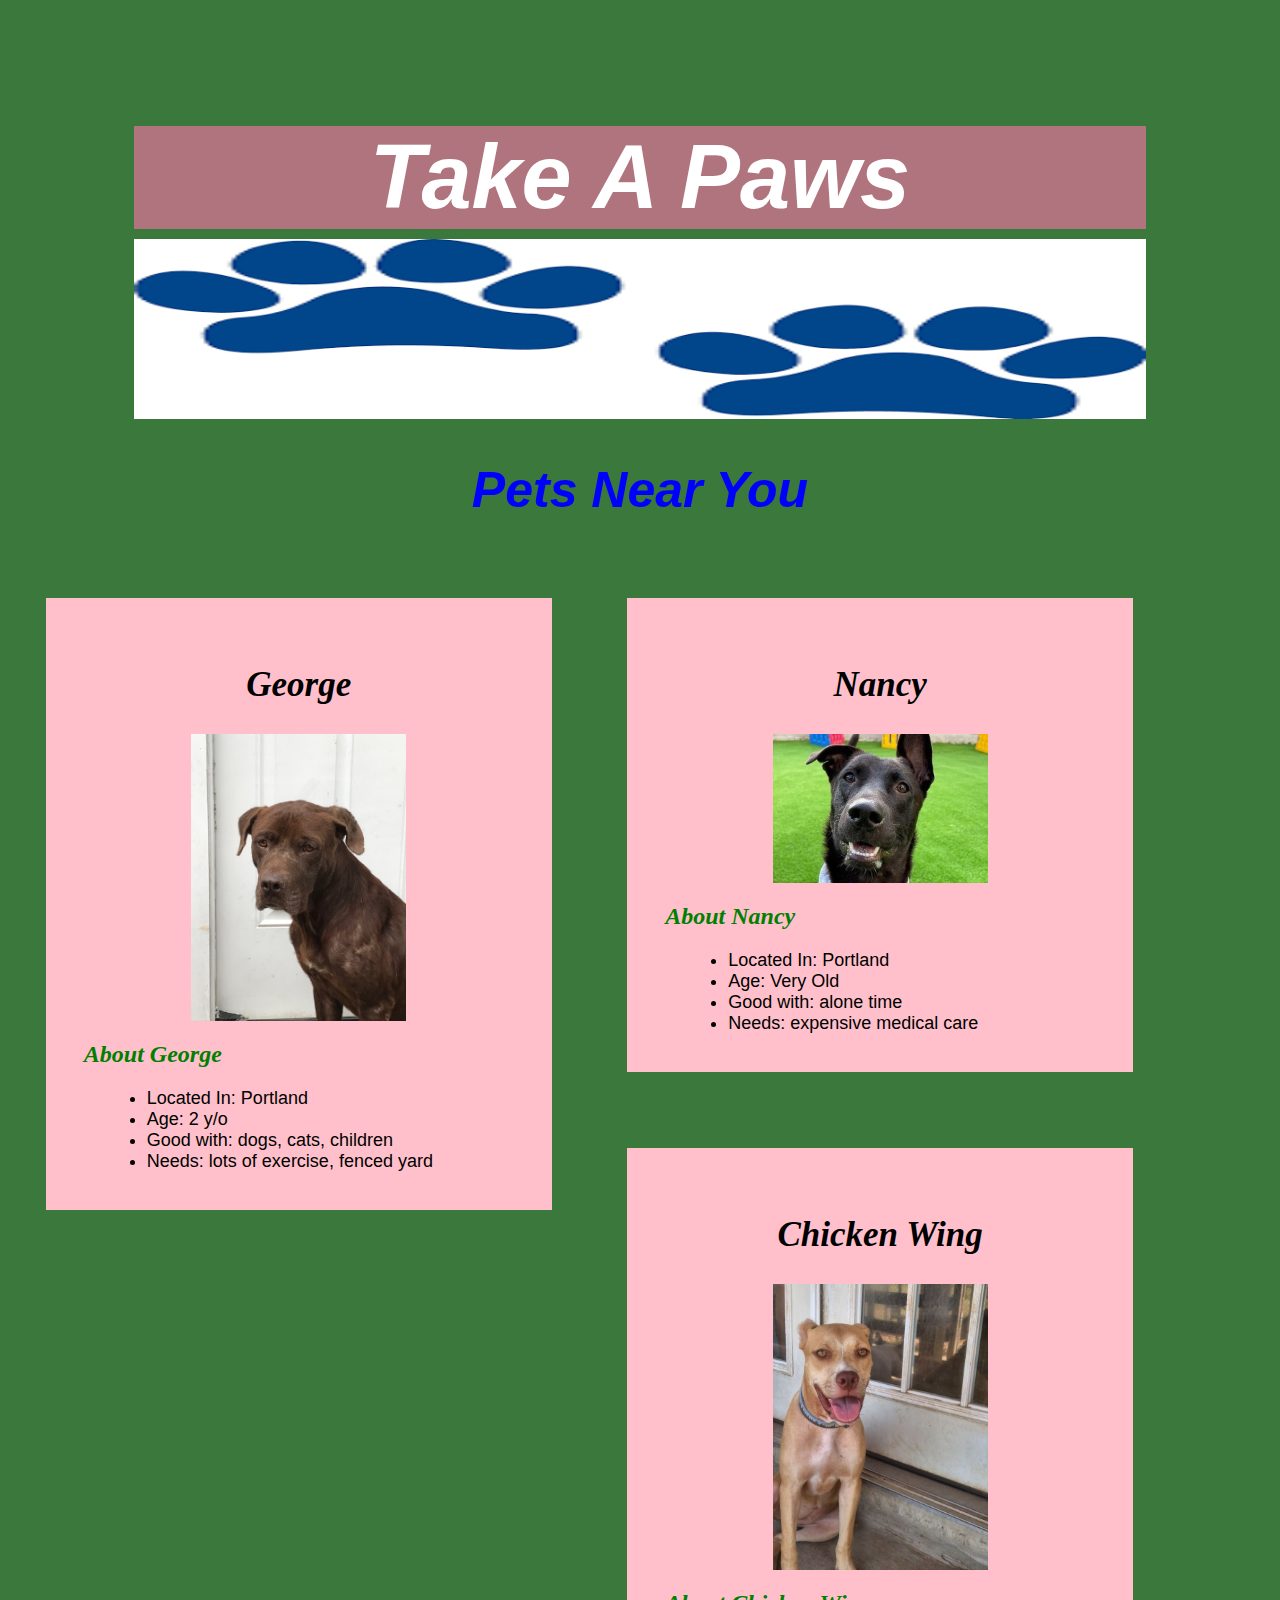
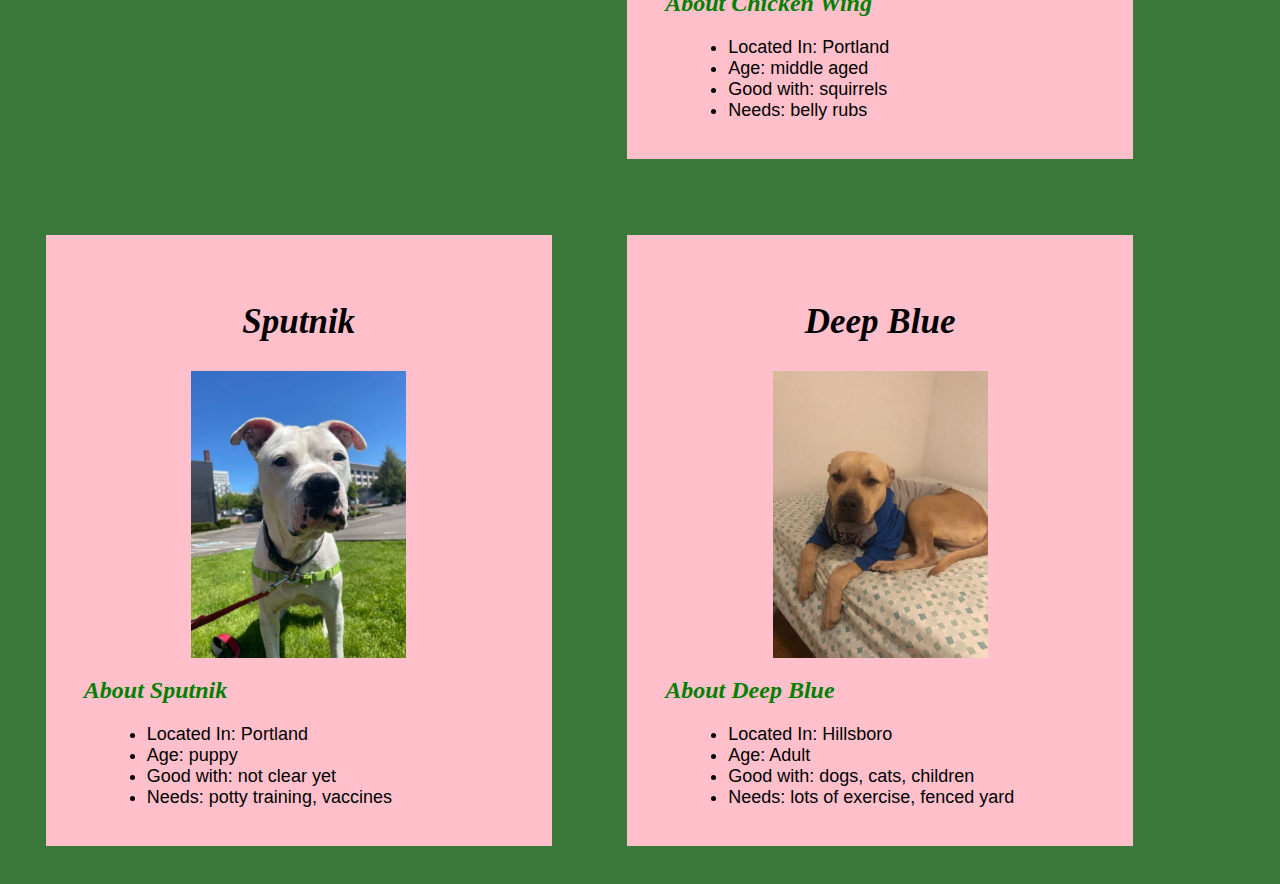
<file: index.html>
<!DOCTYPE html>
<html lang="en-US">
<head>
  <link href="css/styles.css" rel="stylesheet" type="text/css">
  <title>Grow Your Fur Family</title>
</head>
<body>

  <h1>Take A Paws</h1>
  
  <img src="images/pawprint.jpeg">

  <h2>Pets Near You</h2>

<div class="profile">
  <h2>George</h2>
  <img src="images/dog1.jpeg" alt="a cute picture of a cute dog">
  <span class="about"><h2> About George</h2></span>
  <ul>
    <li>Located In: Portland</li>
    <li>Age: 2 y/o</li>
    <li>Good with: dogs, cats, children</li>
    <li>Needs: lots of exercise, fenced yard</li>
  </ul>
</div>

<div class="profile">
  <h2>Nancy</h2>
  <img src="images/dog2.jpeg" alt="a cute picture of a cute dog">
  <span class="about"><h2> About Nancy</h2></span>
  <ul>
    <li>Located In: Portland</li>
    <li>Age: Very Old</li>
    <li>Good with: alone time</li>
    <li>Needs: expensive medical care</li>
  </ul>
</div>

<div class="profile">
  <h2>Chicken Wing</h2>
  <img src="images/dog3.jpeg" alt="a cute picture of a cute dog">
  <span class="about"><h2> About Chicken Wing</h2></span>
  <ul>
    <li>Located In: Portland</li>
    <li>Age: middle aged</li>
    <li>Good with: squirrels</li>
    <li>Needs: belly rubs</li>
  </ul>
</div>

<div class="profile">
  <h2>Sputnik</h2>
  <img src="images/dog4.jpeg" alt="a cute picture of a cute dog">
  <span class="about"><h2> About Sputnik</h2></span>
  <ul>
    <li>Located In: Portland</li>
    <li>Age: puppy</li>
    <li>Good with: not clear yet</li>
    <li>Needs: potty training, vaccines</li>
  </ul>
</div>

<div class="profile">
  <h2>Deep Blue</h2>
  <img src="images/dog5.jpeg" alt="a cute picture of a cute dog">
  <span class="about"><h2> About Deep Blue</h2></span>
  <ul>
    <li>Located In: Hillsboro</li>
    <li>Age: Adult</li>
    <li>Good with: dogs, cats, children</li>
    <li>Needs: lots of exercise, fenced yard</li>
  </ul>
</div>

</body>
</html>
</file>
<file: css/styles.css>
h1 {
  font-size: 90px;
  font-style: oblique;
  color: white;
  text-align: center;
  background-color: rgb(176, 116, 126);
  margin: 10%;
  margin-bottom: 10px;
}

img {
  display: block;
  width: 80%;
  height: 180px; 
  margin: 10%;
  margin-bottom: 10px;
  margin-top: 10px;
}

h2 {
  font-size: 50px;
  font-style: oblique;
  color: blue;
  text-align: center
  
}

.profile {
  float: left;
  background-color: pink; 
  border-color: black;
  padding: 3%;
  box-sizing: border-box;
  width: 40%;
  margin: 3%;
}

.profile img {
  display: block;
  width: 50%; 
  height: auto;
  margin: auto;
}

.profile h2 {
  text-align: center;
  font-style: italic;
  font-size: 35px;
  color: black;
  font-family: Georgia;
}

.about h2 {
  text-align: left;
  font-weight: bold;
  font-size: 24px;
  color: Green;
}

.profile ul {
  font-weight: lighter;
  font-size: 18px;
  display: block; 
  width: 80%;
  margin: auto;
}

body {
  background-color: rgb(59, 120, 59);
  font-family: sans-serif;
}
</file>
